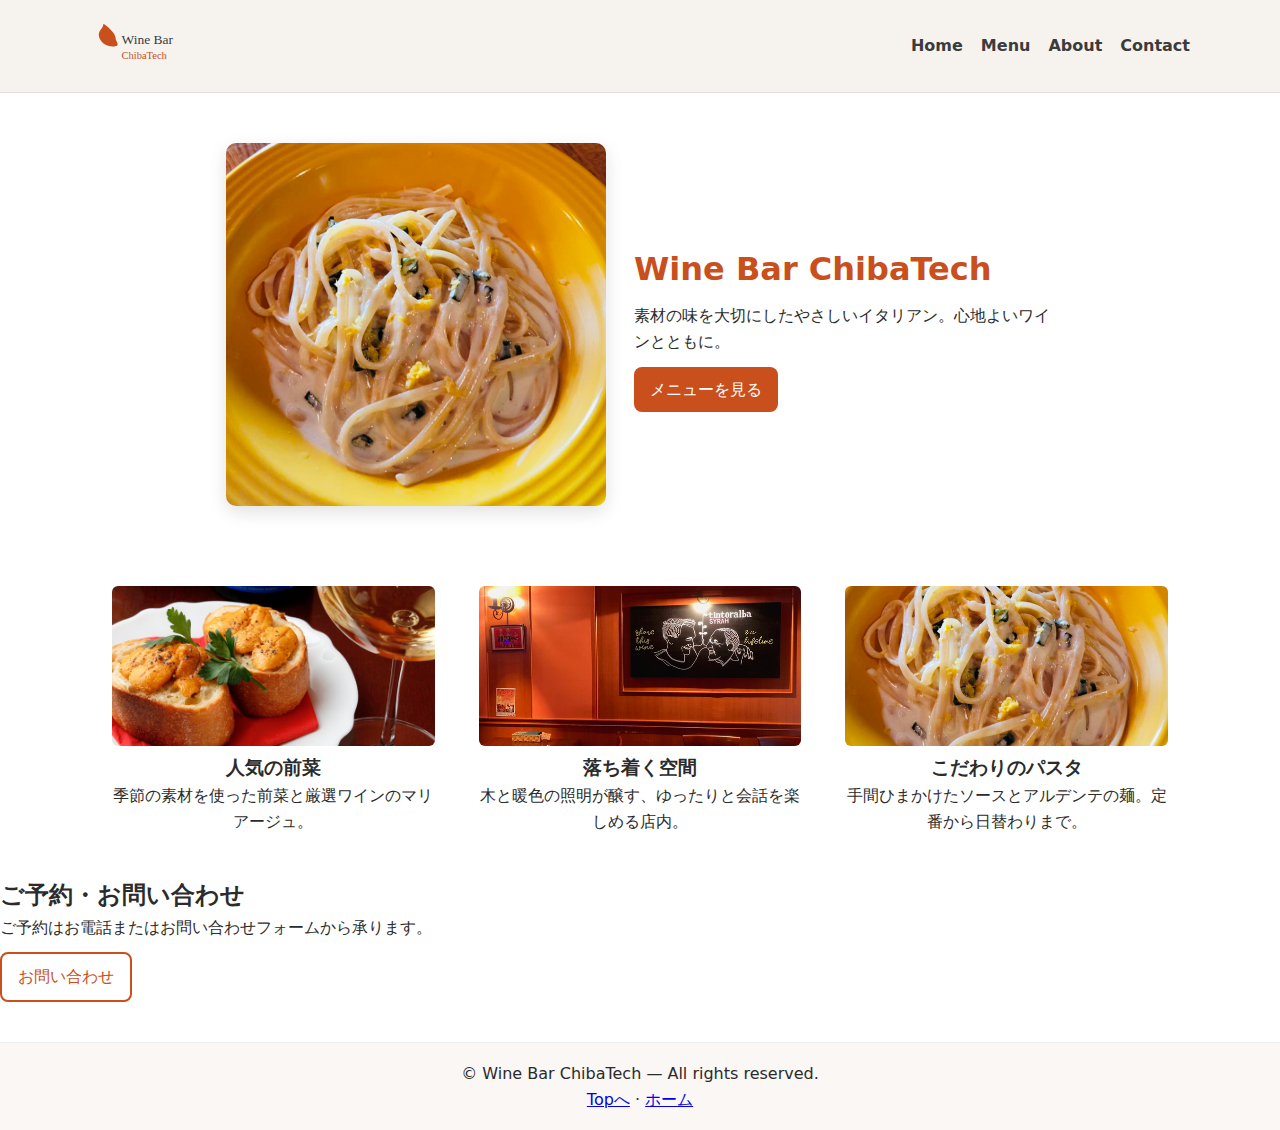
<file: index.html>
<!doctype html>
<html lang="ja">
<head>
<meta charset="utf-8">
<meta name="viewport" content="width=device-width,initial-scale=1">
<title>Trattoria Lumina — 本格イタリアン</title>
<link rel="stylesheet" href="style.css">
<link rel="icon" href="assets/favicon.ico">
<style type="text/css">
</style>
</head>
<body class="site-root">
<header class="site-header">
<div class="header-inner">
<a href="index.html" class="logo">
<img src="logo.svg" alt="Wine Bar ChibaTech ロゴ">
</a>
<nav class="main-nav">
<ul>
<li><a href="index.html">Home</a></li>
<li><a href="menu.html">Menu</a></li>
<li><a href="about.html">About</a></li>
<li><a href="contact.html">Contact</a></li>
</ul>
</nav>
</div>
</header>


<main>
<section class="hero">
<picture>
<img src="imagespasta.jpg" alt="特製クリームパスタ" class="hero-image">
</picture>
<div class="hero-text">
<h1>Wine Bar ChibaTech</h1>
<p>素材の味を大切にしたやさしいイタリアン。心地よいワインとともに。</p>
<a class="btn" href="menu.html">メニューを見る</a>
</div>
</section>


<section class="features">
<div class="feature">
<img src="imageswine_dish.jpg" alt="ワインとタパス" class="feature-image">
<h3>人気の前菜</h3>
<p>季節の素材を使った前菜と厳選ワインのマリアージュ。</p>
</div>
<div class="feature">
<img src="imagesinterior.jpg" alt="店内の様子" class="feature-image">
<h3>落ち着く空間</h3>
<p>木と暖色の照明が醸す、ゆったりと会話を楽しめる店内。</p>
</div>
<div class="feature">
<img src="imagespasta.jpg" alt="特製クリームパスタ" class="feature-image">
<h3>こだわりのパスタ</h3>
<p>手間ひまかけたソースとアルデンテの麺。定番から日替わりまで。</p>
</div>
</section>


<section class="reserve">
<h2>ご予約・お問い合わせ</h2>
<p>ご予約はお電話またはお問い合わせフォームから承ります。</p>
<a class="btn outline" href="contact.html">お問い合わせ</a>
</section>
</main>


<footer class="site-footer">
<div class="footer-inner">
<p>© Wine Bar ChibaTech — All rights reserved.</p>
<nav>
<a href="#top">Topへ</a> · <a href="index.html">ホーム</a>
</nav>
</div>
</footer>
</body>
</html>
</file>
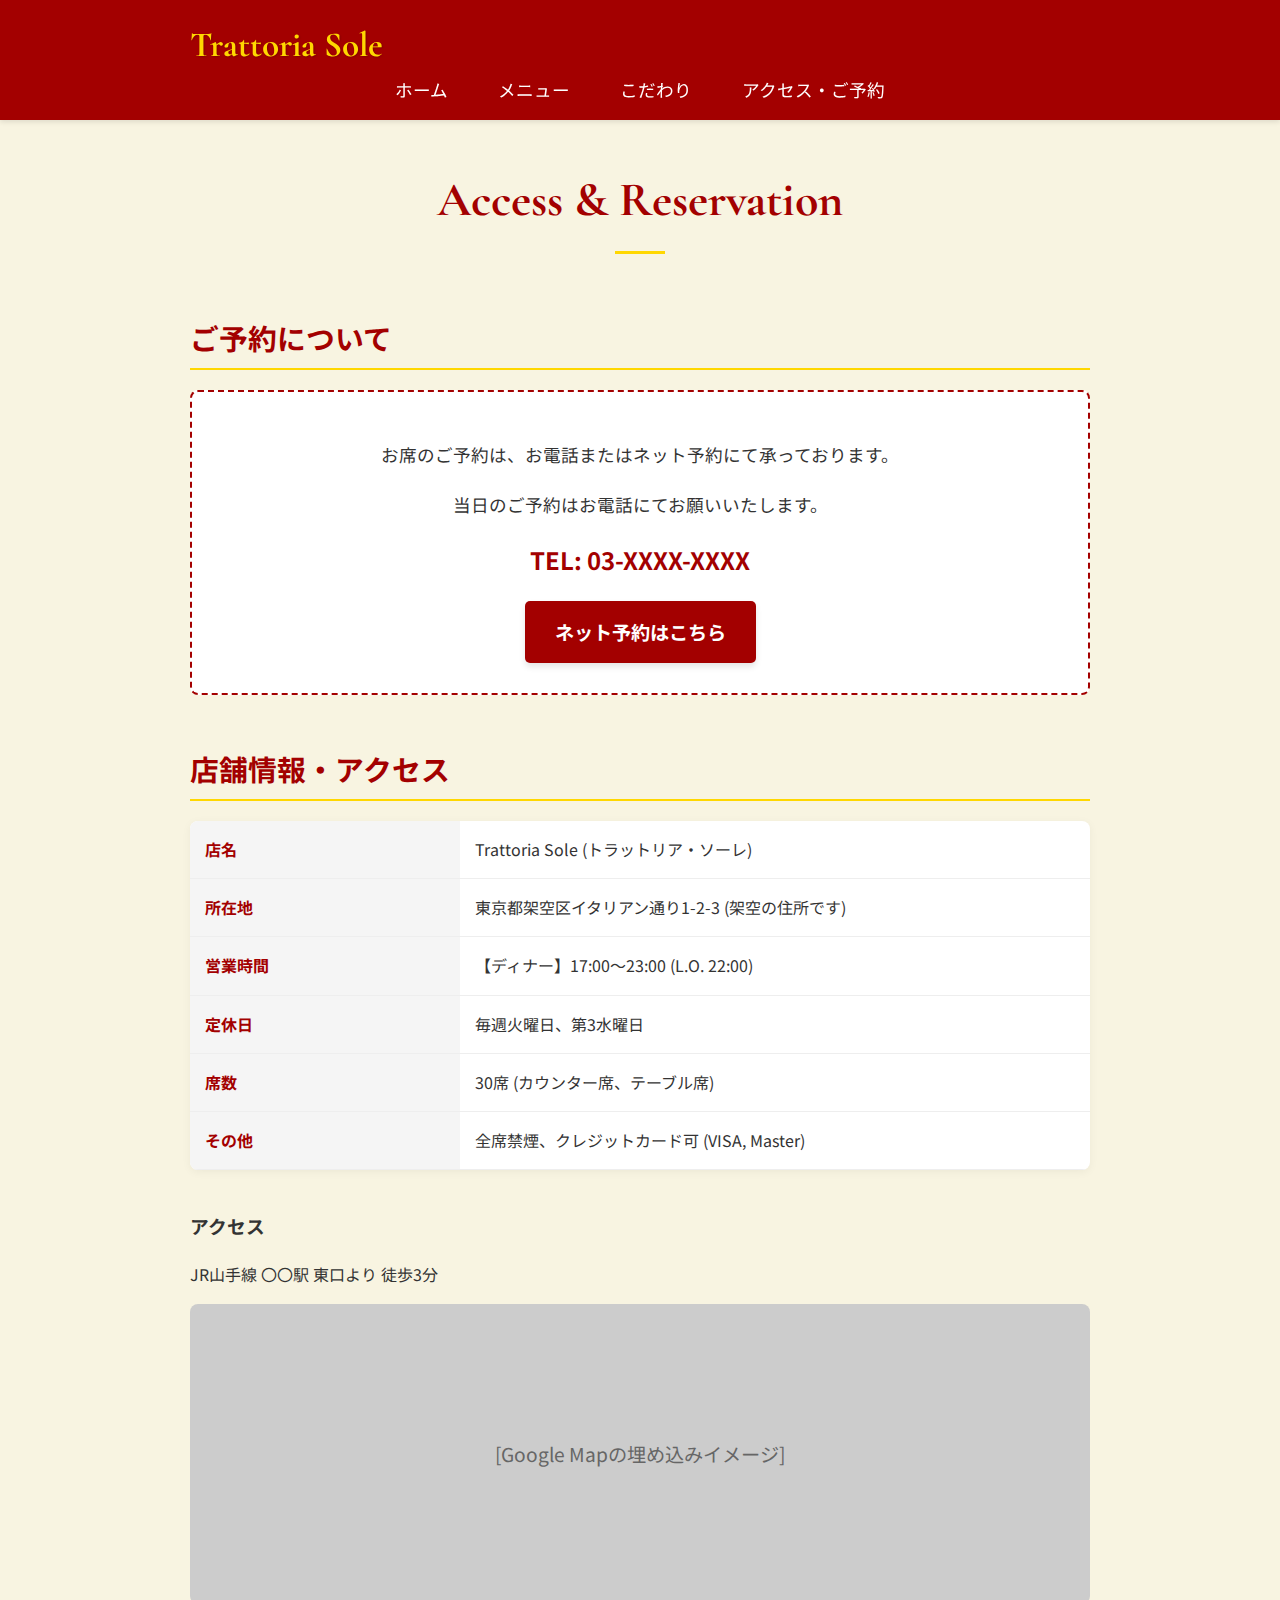
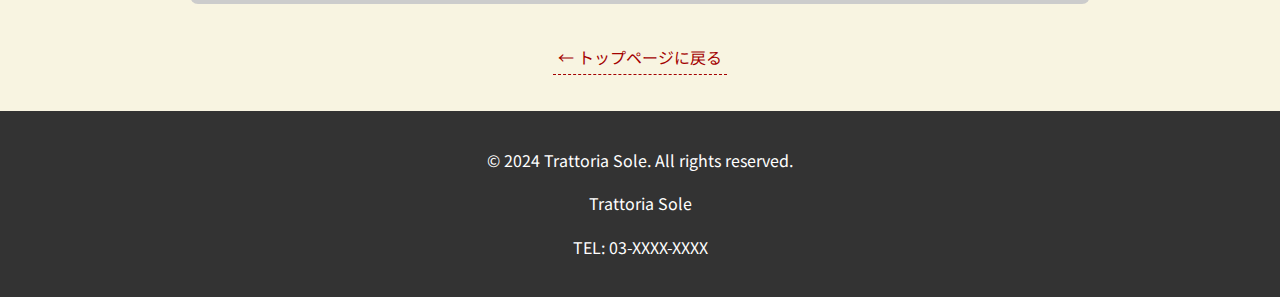
<file: reserve.html>
<!DOCTYPE html>
<html lang="ja">
<head>
    <meta charset="UTF-8">
    <meta name="viewport" content="width=device-width, initial-scale=1.0">
    <title>アクセス・ご予約 | Trattoria Sole</title>
    <style>
        /* CSSはindex.htmlと共通化 */
        @import url('https://fonts.googleapis.com/css2?family=Cormorant+Garamond:wght@400;700&family=Noto+Sans+JP:wght@400;700&display=swap');
        
        :root {
            --color-primary: #A30000; /* 深い赤、イタリアの情熱 */
            --color-secondary: #FFD700; /* ゴールド、高級感と太陽（Sole） */
            --color-text: #333333;
            --color-background: #F8F4E1; /* クリーム色、温かい雰囲気 */
            --font-main: 'Noto Sans JP', sans-serif;
            --font-heading: 'Cormorant Garamond', serif;
        }

        body {
            font-family: var(--font-main);
            color: var(--color-text);
            background-color: var(--color-background);
            margin: 0;
            padding: 0;
            line-height: 1.7;
        }

        /* 共通レイアウト */
        .container {
            max-width: 900px;
            margin: 0 auto;
            padding: 0 15px;
        }

        /* ヘッダー/ナビゲーション */
        header {
            background-color: var(--color-primary);
            color: white;
            padding: 15px 0;
            position: sticky;
            top: 0;
            z-index: 1000;
            box-shadow: 0 2px 5px rgba(0, 0, 0, 0.1);
        }

        .logo {
            font-family: var(--font-heading);
            font-size: 2.2rem;
            font-weight: 700;
            color: var(--color-secondary);
            text-shadow: 1px 1px 2px rgba(0, 0, 0, 0.2);
            margin: 0;
        }

        nav ul {
            list-style: none;
            padding: 0;
            margin: 0;
            display: flex;
            justify-content: center;
        }

        nav ul li {
            margin: 0 15px;
        }

        nav ul li a {
            color: white;
            text-decoration: none;
            font-size: 1.1rem;
            padding: 5px 10px;
            transition: color 0.3s, background-color 0.3s;
            border-bottom: 2px solid transparent;
        }
        
        nav ul li a:hover {
            color: var(--color-secondary);
            border-bottom: 2px solid var(--color-secondary);
        }

        /* ページ見出し */
        h1.page-title {
            font-family: var(--font-heading);
            font-size: 3rem;
            color: var(--color-primary);
            text-align: center;
            margin-top: 40px;
            margin-bottom: 40px;
            position: relative;
            padding-bottom: 10px;
        }
        
        h1.page-title::after {
            content: '';
            display: block;
            width: 50px;
            height: 3px;
            background-color: var(--color-secondary);
            margin: 10px auto 0;
        }

        /* セクション見出し */
        h2 {
            font-family: var(--font-main);
            font-size: 1.8rem;
            color: var(--color-primary);
            border-bottom: 2px solid var(--color-secondary);
            padding-bottom: 5px;
            margin-top: 50px;
            margin-bottom: 20px;
        }

        /* 店舗情報テーブル */
        .info-table {
            width: 100%;
            border-collapse: collapse;
            margin-bottom: 40px;
            background-color: white;
            border-radius: 8px;
            overflow: hidden;
            box-shadow: 0 2px 10px rgba(0, 0, 0, 0.05);
        }

        .info-table th, .info-table td {
            padding: 15px;
            text-align: left;
            border-bottom: 1px solid #eee;
        }

        .info-table th {
            background-color: #f5f5f5;
            width: 30%;
            font-weight: 700;
            color: var(--color-primary);
        }
        
        /* 予約ボタン */
        .reservation-box {
            background-color: white;
            border: 2px dashed var(--color-primary);
            padding: 30px;
            text-align: center;
            border-radius: 8px;
            margin-bottom: 40px;
        }
        
        .reservation-box p {
            font-size: 1.1rem;
            margin-bottom: 20px;
        }

        .reserve-button {
            display: inline-block;
            background-color: var(--color-primary);
            color: white;
            font-size: 1.2rem;
            font-weight: 700;
            padding: 15px 30px;
            border-radius: 5px;
            text-decoration: none;
            transition: background-color 0.3s, transform 0.1s;
            box-shadow: 0 4px 6px rgba(0, 0, 0, 0.1);
        }

        .reserve-button:hover {
            background-color: #7a0000;
            transform: translateY(-2px);
            box-shadow: 0 6px 8px rgba(0, 0, 0, 0.15);
        }
        
        /* 地図のプレースホルダー */
        .map-placeholder {
            width: 100%;
            height: 300px;
            background-color: #ccc;
            display: flex;
            justify-content: center;
            align-items: center;
            color: #666;
            font-size: 1.2rem;
            border-radius: 8px;
            margin-bottom: 40px;
        }

        /* フッター */
        footer {
            background-color: var(--color-text);
            color: white;
            text-align: center;
            padding: 20px 0;
            margin-top: 40px;
        }
        
        footer a {
            color: var(--color-secondary);
            text-decoration: none;
        }

        /* レスポンシブ対応 */
        @media (max-width: 768px) {
            .logo {
                font-size: 1.8rem;
            }
            nav ul {
                flex-direction: column;
                align-items: center;
            }
            nav ul li {
                margin: 5px 0;
            }
            h1.page-title {
                font-size: 2.5rem;
            }
            .info-table th, .info-table td {
                display: block;
                width: 100%;
                text-align: left;
            }
            .info-table th {
                padding-bottom: 5px;
                padding-top: 5px;
            }
            .info-table td {
                padding-top: 0;
            }
            .info-table tr:first-child th {
                border-top: none;
            }
            .info-table tr {
                border-bottom: 1px solid #ddd;
            }
        }
    </style>
</head>
<body>
    <header>
        <div class="container">
            <h1 class="logo">Trattoria Sole</h1>
            <nav>
                <ul>
                    <li><a href="index.html">ホーム</a></li>
                    <li><a href="menu.html">メニュー</a></li>
                    <li><a href="index.html#features-section">こだわり</a></li>
                    <li><a href="access.html">アクセス・ご予約</a></li>
                </ul>
            </nav>
        </div>
    </header>

    <main class="container">
        <h1 class="page-title">Access & Reservation</h1>

        <section id="reservation">
            <h2>ご予約について</h2>
            <div class="reservation-box">
                <p>お席のご予約は、お電話またはネット予約にて承っております。</p>
                <p>当日のご予約はお電話にてお願いいたします。</p>
                <p style="font-size: 1.5rem; font-weight: 700; color: var(--color-primary); margin: 20px 0;">TEL: 03-XXXX-XXXX</p>
                <a href="javascript:void(0)" class="reserve-button">ネット予約はこちら</a>
            </div>
        </section>

        <section id="access">
            <h2>店舗情報・アクセス</h2>
            <table class="info-table">
                <tr>
                    <th>店名</th>
                    <td>Trattoria Sole (トラットリア・ソーレ)</td>
                </tr>
                <tr>
                    <th>所在地</th>
                    <td>東京都架空区イタリアン通り1-2-3 (架空の住所です)</td>
                </tr>
                <tr>
                    <th>営業時間</th>
                    <td>【ディナー】17:00〜23:00 (L.O. 22:00)</td>
                </tr>
                <tr>
                    <th>定休日</th>
                    <td>毎週火曜日、第3水曜日</td>
                </tr>
                <tr>
                    <th>席数</th>
                    <td>30席 (カウンター席、テーブル席)</td>
                </tr>
                <tr>
                    <th>その他</th>
                    <td>全席禁煙、クレジットカード可 (VISA, Master)</td>
                </tr>
            </table>
            
            <h3>アクセス</h3>
            <p>JR山手線 〇〇駅 東口より 徒歩3分</p>
            <div class="map-placeholder">
                [Google Mapの埋め込みイメージ]
            </div>
        </section>
        
        <p style="text-align: center; margin-top: 40px;"><a href="index.html" style="color: var(--color-primary); text-decoration: none; border-bottom: 1px dashed var(--color-primary); padding: 5px;">&larr; トップページに戻る</a></p>

    </main>

    <footer id="contact">
        <div class="container">
            <p>&copy; 2024 Trattoria Sole. All rights reserved.</p>
            <p>Trattoria Sole</p>
            <p>TEL: 03-XXXX-XXXX</p>
        </div>
    </footer>
</body>
</html>
</file>
<file: style.css>
/* reset */
*{box-sizing:border-box;margin:0;padding:0}
body{font-family: 'Noto Sans JP', system-ui, -apple-system, 'Segoe UI', Roboto, 'Helvetica Neue', Arial;line-height:1.6;color:#2b2b2b;background:#fff}


:root{
--brand-1:#C94F1D; /* テラコッタ系アクセント */
--brand-2:#FFD966; /* 温かいゴールド */
--muted:#f6f3ef;
--deep:#3b3b3b;
}


.site-header{background:var(--muted);padding:18px 24px;border-bottom:1px solid #e6e0db}
.header-inner{display:flex;align-items:center;justify-content:space-between;max-width:1100px;margin:0 auto}
.logo img{height:48px}
.main-nav ul{list-style:none;display:flex;gap:18px}
.main-nav a{color:var(--deep);text-decoration:none;font-weight:600}


.hero{position:relative;display:flex;align-items:center;justify-content:center;max-width:1100px;margin:30px auto;padding:20px}
.hero-image{width:380px;height:auto;border-radius:10px;box-shadow:0 6px 18px rgba(0,0,0,0.12)}
.hero-text{margin-left:28px}
.hero-text h1{font-size:2rem;color:var(--brand-1);margin-bottom:8px}
.hero-text p{max-width:420px}
.btn{display:inline-block;padding:10px 16px;border-radius:8px;background:var(--brand-1);color:white;text-decoration:none;margin-top:12px}
.btn.outline{background:transparent;border:2px solid var(--brand-1);color:var(--brand-1)}


.features{display:flex;gap:20px;max-width:1100px;margin:20px auto;padding:10px}
.feature{flex:1;background:#fff;padding:12px;border-radius:10px;text-align:center}
.feature-image{width:100%;height:160px;object-fit:cover;border-radius:6px}


.page{max-width:900px;margin:28px auto;padding:12px}
.about-grid{display:grid;grid-template-columns:1fr 1fr;gap:16px;align-items:center}
.about-image{width:100%;border-radius:8px}
.site-footer{background:#faf7f5;padding:18px;border-top:1px solid #eee;margin-top:40px}
.footer-inner{max-width:1100px;margin:0 auto;text-align:center}


.contact-form{display:grid;gap:12px;max-width:600px}
.contact-form label{display:block}
.contact-form input,.contact-form textarea{width:100%;padding:10px;border:1px solid #ddd;border-radius:6px}
.form-actions{display:flex;gap:12px}


/* レスポンシブ */
@media (max-width:800px){
.hero{flex-direction:column}
.hero-text{margin-left:0;margin-top:12px;text-align:center}
.features{flex-direction:column}
.about-grid{grid-template-columns:1fr}
.logo img{height:40px}
}
</file>
